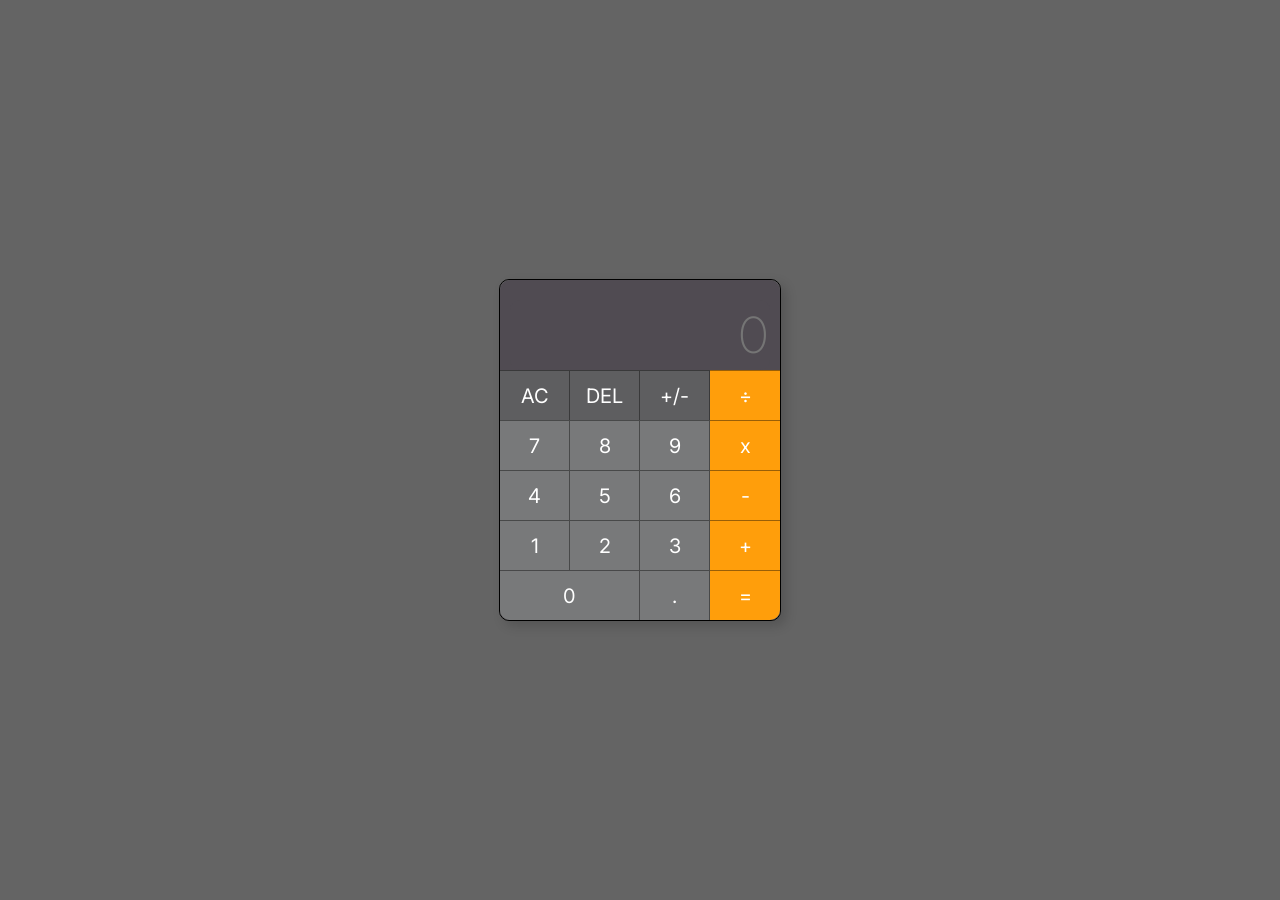
<file: atividades/Calculadora/index.html>
<!DOCTYPE html>
<html lang="pt-BR">

<head>
    <meta charset="UTF-8">
    <meta http-equiv="X-UA-Compatible" content="IE=edge">
    <meta name="viewport" content="width=device-width, initial-scale=1.0">
    <title>Calculadora - @vitaolz</title>
    <link rel="stylesheet" href="style.css">
</head>

<body>
    <div class="conteudo">
        <div class="calculadora">
            <!-- Calculadora -->
            <header>
            </header>
            <main class="conteudo__botoes">
                <!-- Corpo principal com os botões -->
                <!-- Input para exibir o resultado -->
                <input type="text" placeholder="0" class="js-resultado" />

                <!-- Botões iniciais -->
                <a class="botoes__iniciais js-btn-ac">AC</a>
                <a class="botoes__iniciais js-btn-del">DEL</a>
                <a class="botoes__iniciais js-btn-mais-menos">+/-</a>

                <!-- Botões padrões -->
                <a class="js-btn-padroes" data-valor="/">÷</a>
                <a class="js-btn-padroes" data-valor="7">7</a>
                <a class="js-btn-padroes" data-valor="8">8</a>
                <a class="js-btn-padroes" data-valor="9">9</a>
                <a class="js-btn-padroes" data-valor="*">x</a>
                <a class="js-btn-padroes" data-valor="4">4</a>
                <a class="js-btn-padroes" data-valor="5">5</a>
                <a class="js-btn-padroes" data-valor="6">6</a>
                <a class="js-btn-padroes" data-valor="-">-</a>
                <a class="js-btn-padroes" data-valor="1">1</a>
                <a class="js-btn-padroes" data-valor="2">2</a>
                <a class="js-btn-padroes" data-valor="3">3</a>
                <a class="js-btn-padroes" data-valor="+">+</a>

                <!-- Botão para o zero com classe especial -->
                <a class="js-btn-padroes grid-span-2 borda-radius-esquerda" data-valor="0">0</a>
                <!-- Botão para o ponto decimal -->
                <a class="js-btn-padroes" data-valor=".">.</a>
                <!-- Botão de igual -->
                <a class="js-btn-igual borda-radius-direita">=</a>
            </main>
        </div>
    </div>
    <script src="script.js"></script>
</body>

</html>
</file>
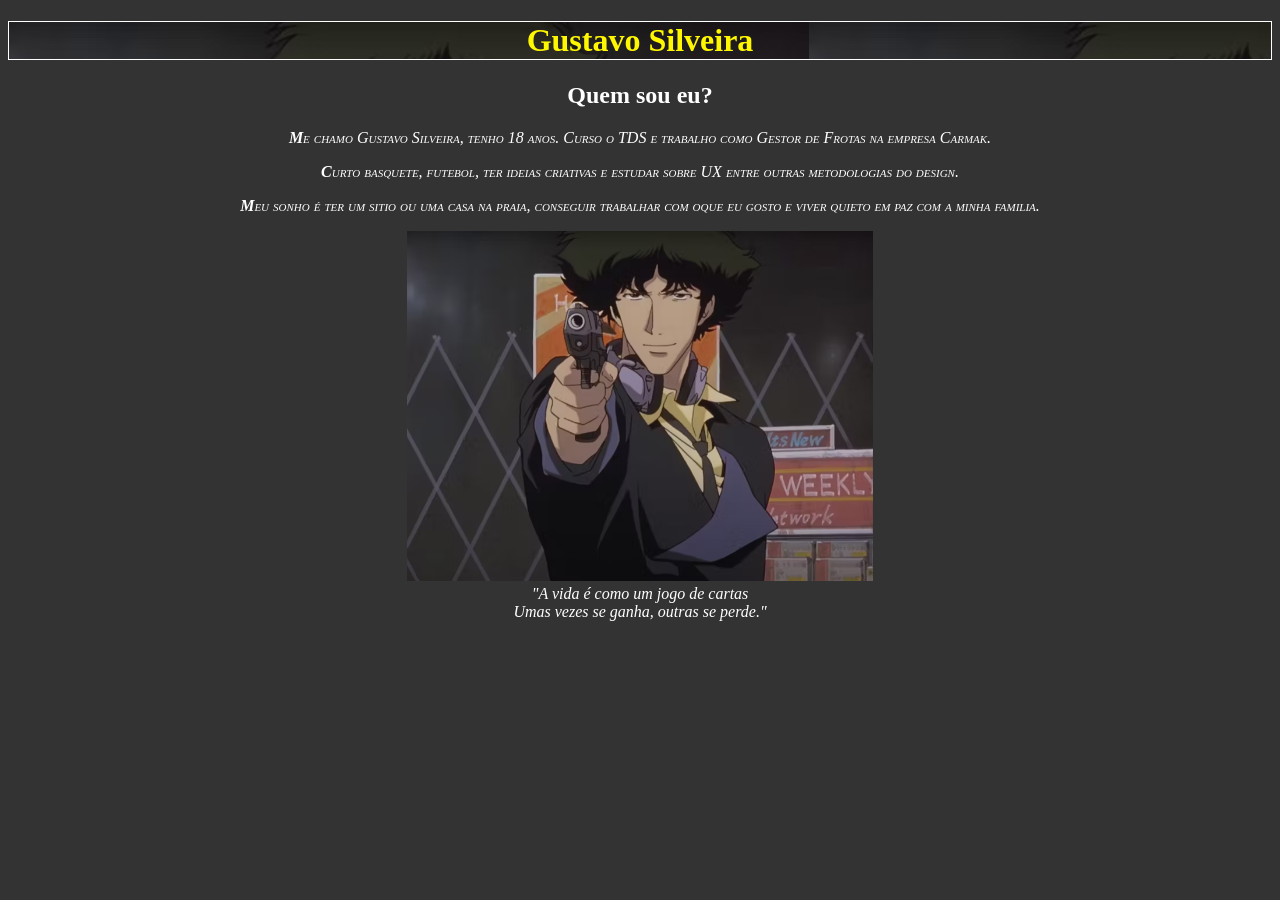
<file: contato.html>
<!DOCTYPE HTML>
<html>
<head><title> Sobre Mim </title>
    <meta charset = utf-8>
    <link rel="stylesheet" href="./css/contato.css"
</head>
    
<body>
<h1>
Gustavo Silveira
</h1>
<h2>
Quem sou eu?  
</h2>
<p>
    Me chamo Gustavo Silveira, tenho 18 anos. Curso o TDS e trabalho como Gestor de Frotas na empresa Carmak.
</p>
<p> 
    Curto basquete, futebol, ter ideias criativas e estudar sobre UX entre outras metodologias do design.
</p>
<p>
    Meu sonho é ter um sitio ou uma casa na praia, conseguir trabalhar com oque eu gosto e viver quieto em paz com a minha familia.
</p>

<img src="img/63028f63-bcb7-43f1-8dbb-30e0feacf181-untitled.avif" height="350" width= >
<figcaption> "A vida é como um jogo de cartas</figcaption>
<figcaption> Umas vezes se ganha, outras se perde." </figcaption>
</body>
</html>
</file>
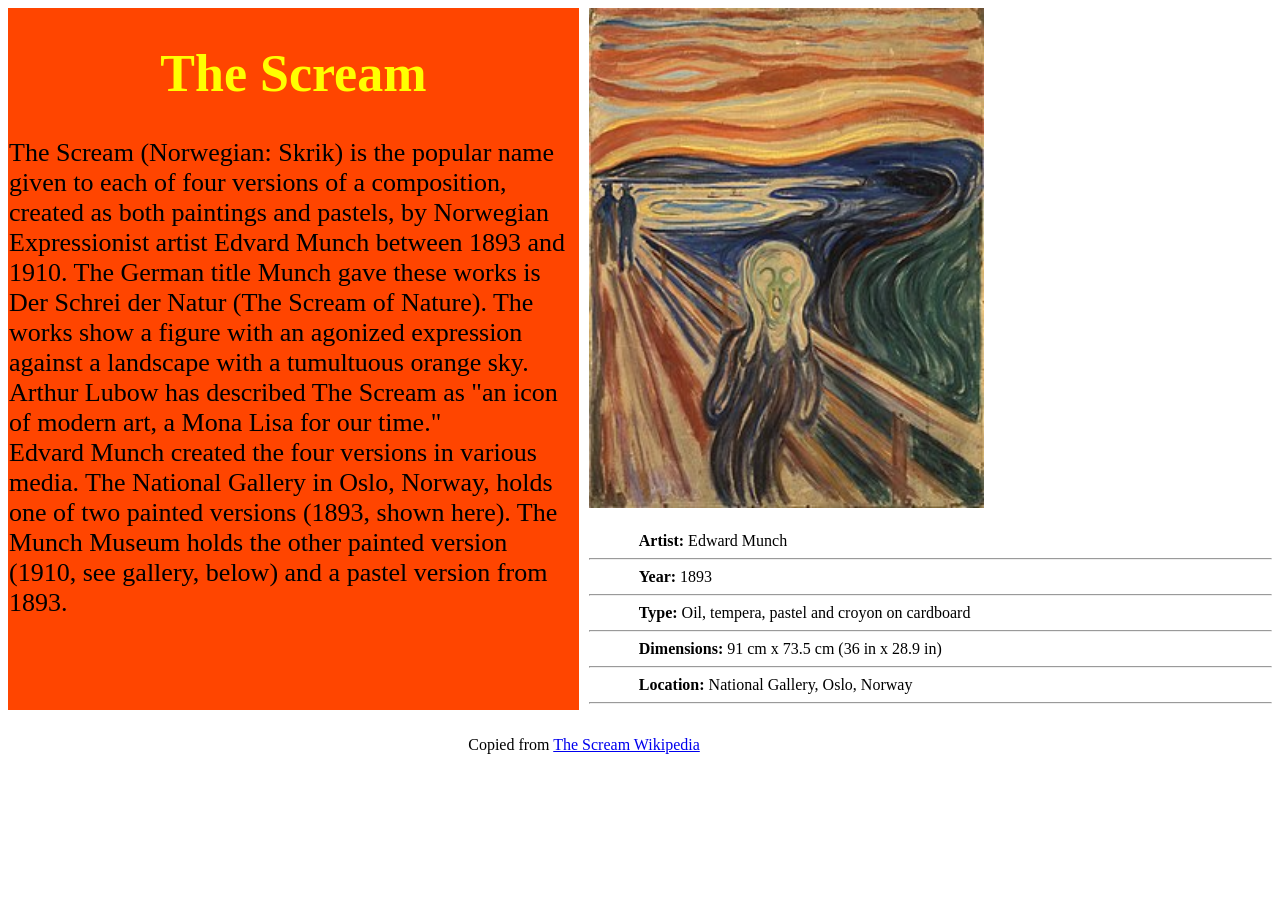
<file: atividades/Scream/scream.html>
<!DOCTYPE html>
<html lang="en">
<head>
    <meta charset="UTF-8">
    <meta name="viewport" content="width=device-width, initial-scale=1.0">
    <title>Conteúdo</title>
    <link rel="stylesheet" href="scream.css">
</head>
<body>
    <div class="container">
        <div class="text">
            <h1 id="header">The Scream</h1>
            <p>
                The Scream (Norwegian: Skrik) is the popular name given to each of four versions of a composition, 
                created as both paintings and pastels, by Norwegian Expressionist artist Edvard Munch between 1893 and 1910. 
                The German title Munch gave these works is Der Schrei der Natur (The Scream of Nature). 
                The works show a figure with an agonized expression against a landscape with a tumultuous orange sky. 
                Arthur Lubow has described The Scream as "an icon of modern art, a Mona Lisa for our time."<br>
                Edvard Munch created the four versions in various media. 
                The National Gallery in Oslo, Norway, holds one of two painted versions (1893, shown here). 
                The Munch Museum holds the other painted version (1910, see gallery, below) and a pastel version from 1893.
            </p>
        </div>
        <div class="image-container">
            <img src="scream.jpg" alt="The Scream" id="image_the_scream">
            <div class="description">
                <p><strong>Artist:</strong> Edward Munch</p>
                <hr>
                <p><strong>Year:</strong> 1893</p>
                <hr>
                <p><strong>Type:</strong> Oil, tempera, pastel and croyon on cardboard</p>
                <hr>
                <p><strong>Dimensions:</strong> 91 cm x 73.5 cm (36 in x 28.9 in)</p>
                <hr>
                <p><strong>Location:</strong> National Gallery, Oslo, Norway</p>
                <hr>
            </div>
        </div>

        <footer id = footer>
            <p>Copied from <a href="https://en.wikipedia.org/wiki/The_Scream">The Scream Wikipedia</a></p>
        </footer>        
    </div>
</body>
</html>
</file>
<file: atividades/Calculadora/style.css>
@import url("https://fonts.googleapis.com/css2?family=Inter:wght@200;500&display=swap");

:root {
  --cor-background: #646464;
  --cor-branco: #ffffff;
  --cor-sombra-padrao: rgba(0, 0, 0, 0.16);
  --cor-botao-normal: #78797a;
  --cor-botao-normal-hover: #afafaf;
  --cor-botao-topo-cinza-escuro: #5e5e60;
  --cor-botao-topo-cinza-escuro-hover: #7b797a;
  --cor-botao-laranja: #ff9e0b;
  --cor-botao-laranja-hover: #c97c02;
  --cor-input-resultado: #504b52;
  --cor-botao-fechar: #fe5f56;
  --cor-botao-minimizar: #fdbc2e;
  --cor-botao-maximizar: #28c840;
  --cor-borda-botoes: rgba(0, 0, 0, 0.4);
  --cor-borda-calculadora: rgba(0, 0, 0, 1);
}

* {
  font-family: "Inter", sans-serif;
  -moz-box-sizing: border-box;
  box-sizing: border-box;
  letter-spacing: 0px;
  -webkit-font-smoothing: antialiased;
  -moz-osx-font-smoothing: grayscale;
  scroll-behavior: smooth;
  margin: 0;
  background: var(--cor-background);
  outline: none;
}

.conteudo {
  height: 100vh;
  display: flex;
  justify-content: center;
  align-items: center;
}

.conteudo .calculadora {
  border: 1px solid var(--cor-borda-calculadora);
  position: relative;
  border-radius: 10px;
  box-shadow: 5px 5px 12px var(--cor-sombra-padrao);
}

.conteudo .calculadora .opcoes__janela {
  display: flex;
  position: absolute;
  top: 7px;
  left: 7px;
  background-color: transparent;
  column-gap: 7px;
}

.conteudo .calculadora .opcoes__janela div {
  width: 12px;
  height: 12px;
  background-color: red;
  border-radius: 50%;
  position: relative;
}

.conteudo .calculadora .opcoes__janela div::after {
  content: "";
  display: flex;
  align-items: center;
  justify-content: center;
  line-height: 11px;
  font-size: 10px;
  cursor: pointer;
}

.conteudo .calculadora .conteudo__botoes {
  display: grid;
  background-color: var(--cor-input-resultado);
  border-radius: 10px;
}

.conteudo .calculadora .conteudo__botoes input {
  grid-column: span 4;
  height: 70px;
  width: 260px;
  background-color: var(--cor-input-resultado);
  border: none;
  border-radius: 10px;
  color: var(--cor-branco);
  font-size: 50px;
  text-align: right;
  margin: auto;
  margin-top: 20px;
  font-weight: 200;
}

.conteudo .calculadora .conteudo__botoes a {
  height: 50px;
  width: 70px;
  display: flex;
  justify-content: center;
  align-items: center;
  font-size: 20px;
  border: none;
  background-color: var(--cor-botao-normal);
  color: var(--cor-branco);
  cursor: pointer;
  border-right: 1px solid var(--cor-borda-botoes);
  border-top: 1px solid var(--cor-borda-botoes);
  user-select: none;
}

.conteudo .calculadora .conteudo__botoes a:hover {
  background-color: var(--cor-botao-normal-hover);
}

.conteudo .calculadora .conteudo__botoes a.grid-span-2 {
  grid-column: span 2;
  width: 100%;
}

.conteudo .calculadora .conteudo__botoes a.botoes__iniciais {
  background-color: var(--cor-botao-topo-cinza-escuro);
}

.conteudo .calculadora .conteudo__botoes a.botoes__iniciais:hover {
  background-color: var(--cor-botao-topo-cinza-escuro-hover);
}

.conteudo .calculadora .conteudo__botoes a:nth-child(4n + 1),
.conteudo .calculadora .conteudo__botoes a:last-child {
  background-color: var(--cor-botao-laranja);
  border-right: none;
}

.conteudo .calculadora .conteudo__botoes a:nth-child(4n + 1):hover,
.conteudo .calculadora .conteudo__botoes a:last-child:hover {
  background-color: var(--cor-botao-laranja-hover);
}

.borda-radius-esquerda {
  border-bottom-left-radius: 10px;
}

.borda-radius-direita {
  border-bottom-right-radius: 10px;
}
</file>
<file: css/contato.css>
body{
    color: white;
    background-color: #333;
    figure { background-color:black;border: 1px solid #ccc;}
    text-align:center;}
body


h1 {
    border-width: 0.5px;  
    border-style: solid; 
    border-color:  white; 
    color:rgb(255, 247, 0) ;
    background-image: url(../img/63028f63-bcb7-43f1-8dbb-30e0feacf181-untitled.avif)
    
}

h2 {    
    color:white ;
}

p {
    font-style: italic;
    color:white ;
}

figcaption{
    font-style: italic;
}

p:first-letter {
    font-weight: bold;
    color:rgb(255, 255, 255) ;
}

h1 + p {
    text-indent: 0;
}

p:first-line{
    font-variant: small-caps;

}

:not(p) + p:first-line { font-variant: small-caps; }
</file>
<file: atividades/Scream/scream.css>
body{
  font-family: 'Saeada', cursive;
}

.container {
  display: flex;
}

.text {
  background-color: orangered;
  width: 45%;
  height: 700px;
  padding: 1px;
  font-size: 26px;
}

.image-container {
  flex-grow: 1;
  padding-left: 10px;
}

#header {
  text-align: center;
  color: yellow;
}

#image_the_scream {
  max-width: 100%;
  height: 500px;
}

.description {
  margin-top: 20px;
  font-family: 'Saeada', cursive;
}

.description p {
  margin: 5px 0;
  padding: 0 50px;
}

#footer {
  text-align: center;
  position: fixed;
  top: 720px;
  width: 90%;
  font-family: 'Saeada', cursive;
}

#txt{
  width: 860px;
}
</file>
